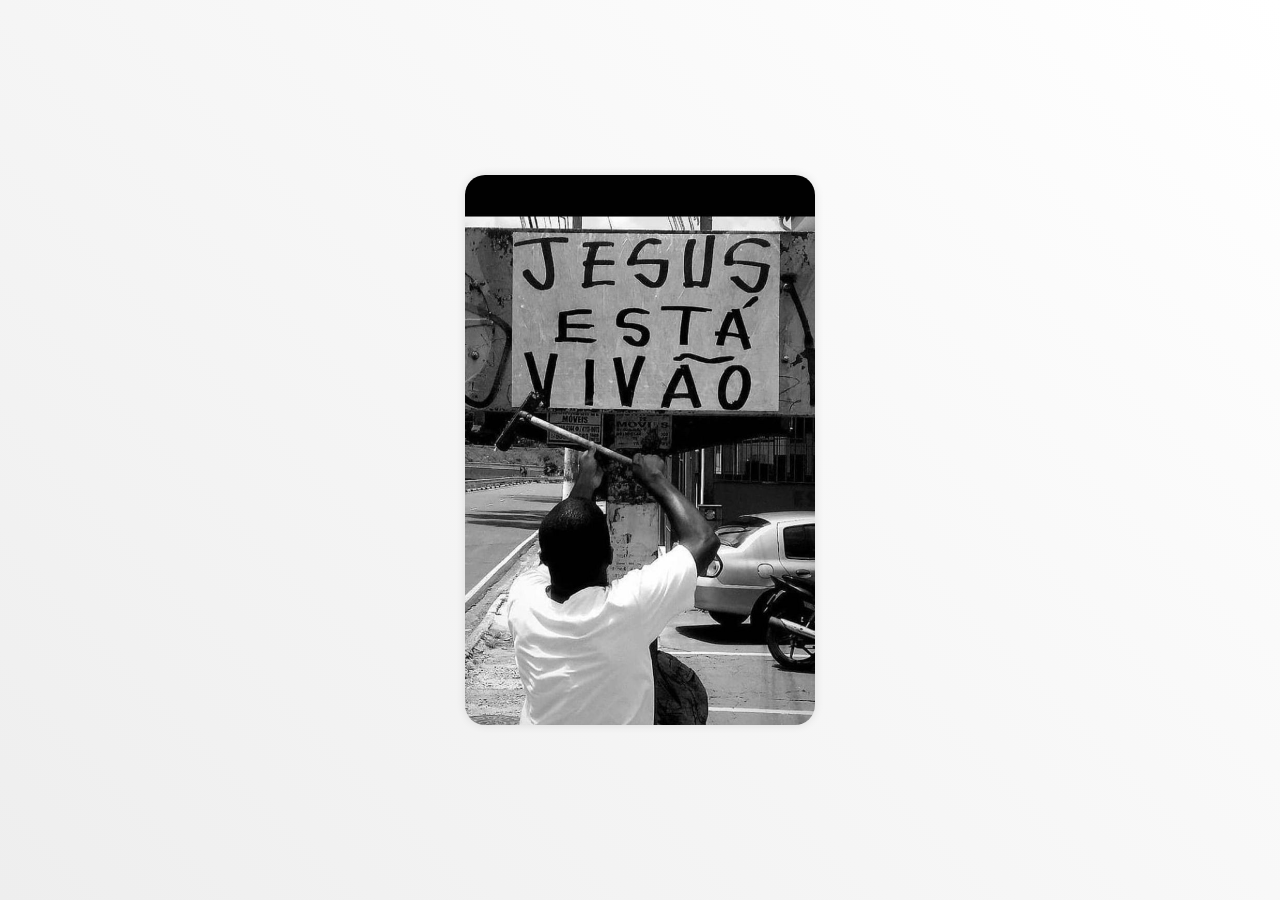
<file: card-flip/index.html>
<!DOCTYPE html>
<html lang="pt-br">
<head>
    <meta charset="UTF-8">
    <meta http-equiv="X-UA-Compatible" content="IE=edge">
    <meta name="viewport" content="width=devide-widht, initial-scale=1.0">
    <link rel="stylesheet" href="style.css">
    <title> Efeito Flip </title>
</head>
    <body>
        <div class="container">
            <div class="flip">

                <div class="frente">

                </div>

                <div class="tras">
                    <p> My King </p>

                </div>

        </div>

    </body>

</html>


<!-- Serviços == -->

    <!-- Carros -->
    <!-- Entregas -->
    <!-- Moto-Taxi -->
</file>
<file: card-flip/style.css>
*{
    margin: 0;
    padding: 0;
    box-sizing: border-box;
    font-size: 'Outfit', sans-serif;
}

body {
    height: 100vh;

    display: flex;
    align-items: center;
    justify-content: center;
    gap: 20px;

    background-image: linear-gradient(45deg,#eeeeee, #ffffffff);
}

.container{

    position: relative;
    width: 350px;
    height: 550px;

    /* Aqui que altera o Tamanho do Card */
}


.container:hover .flip{ 
    transform: rotateY(180deg);
}

/* No caso, vou trocar o que é "conteiner" pra classe que eu atribuir em qual quer projto */

.flip{

     position: absolute;
     width: 100%;
     height: 100%;
     cursor: pointer;
     transform-style: preserve-3d;
     transition: .5s;


}

.frente,.tras{

    position: absolute;
    width: 100%;
    height: 100%;
    border-radius: 20px;
    box-shadow: 0px 0px 10px #0000001c;
    backface-visibility: hidden;

    /* ver qual border fica MELHOR ! */

    /* e ver (Cor e Transparencia ) */

}

.frente{
    background-image: url(./assets/JC.jpg);
    background-size: cover;
}

.tras{
    background-color: gray ;
    transform: rotateY(180deg);
    display: flex;
    align-items: center;
    justify-content: center;
    font-size: 24px;
    color: white;
    
}
</file>
